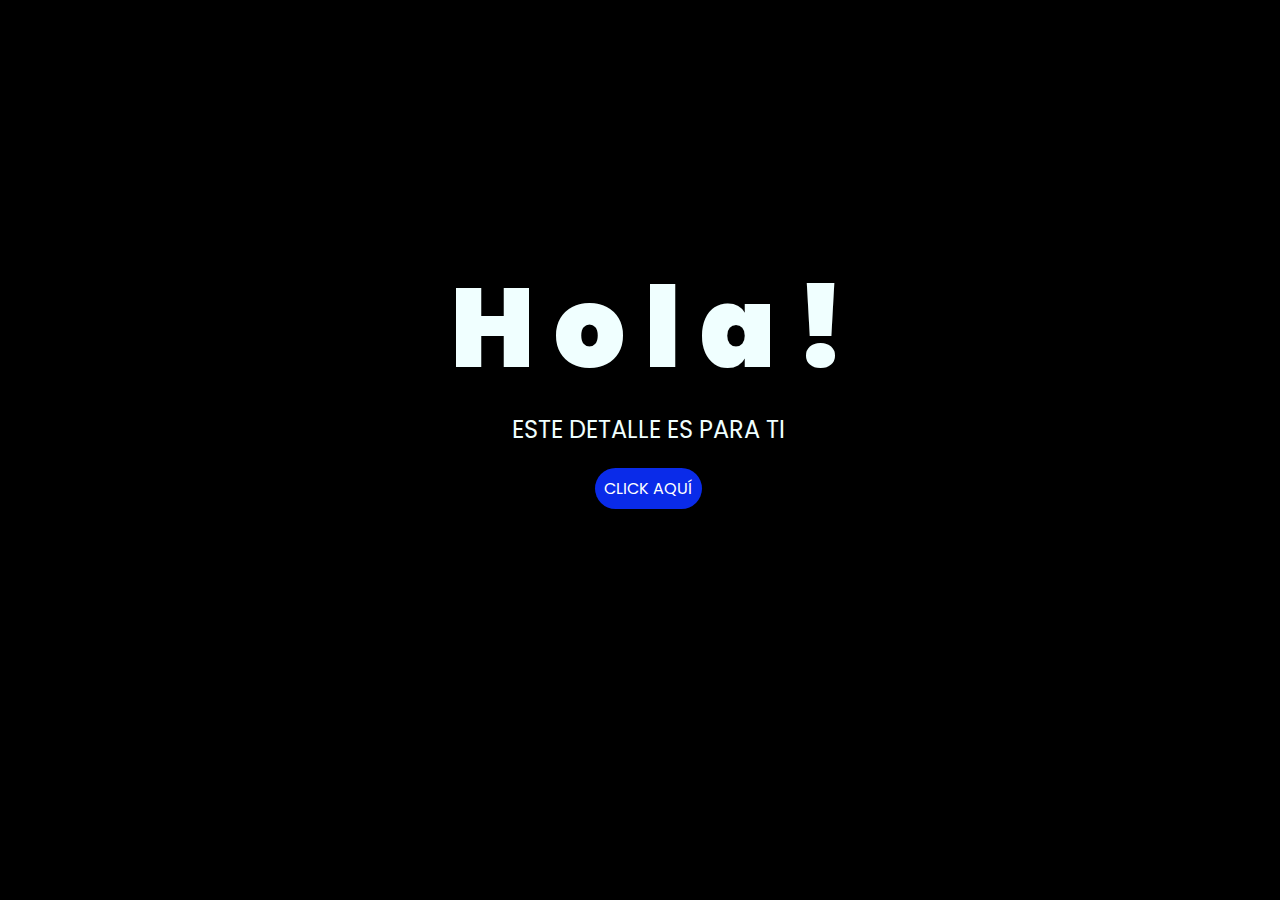
<file: index.html>
<!DOCTYPE html>
<html lang="es">

<head>
    <meta charset="UTF-8">
    <meta http-equiv="X-UA-Compatible" content="IE=edge">
    <meta name="viewport" content="width=device-width, initial-scale=1.0">
    <link rel="stylesheet" href="style2.css">
    <link rel="icon" href="img/flowers.png" type="image/x-icon">
    <title>Retrato-N</title>
</head>

<body>
    <div class="greetings">
        <span>H</span>
        <span>o</span>
        <span>l</span>
        <span>a</span>
        <span>!</span>
    </div>
    <div class="description">
        <span>ESTE DETALLE ES PARA TI</span>
    </div>
    <div class="button">
        <button class="botones">
            <a href="paso2.html" style="color: #fff;">CLICK AQUÍ</a>
        </button>
    </div>

</body>

</html>
</file>
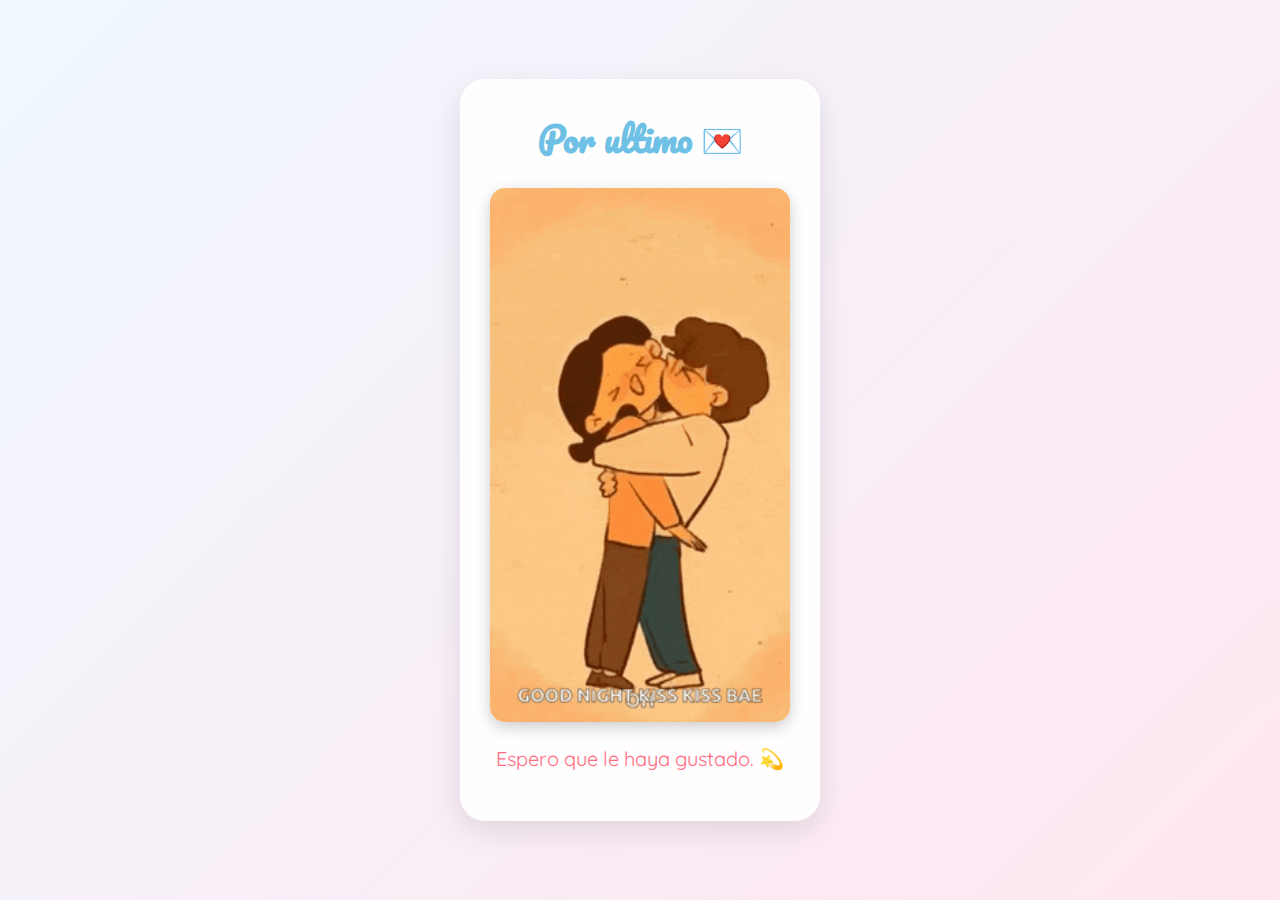
<file: final.html>
<!DOCTYPE html>
<html lang="es">
<head>
    <meta charset="UTF-8">
    <meta name="viewport" content="width=device-width, initial-scale=1.0">
    <title>Un momento más contigo...</title>
    <link href="https://fonts.googleapis.com/css2?family=Pacifico&family=Quicksand:wght@400;700&display=swap" rel="stylesheet">
    <style>
        :root {
            --blue: #6ec1e4;
            --pink: #ff6b81;
            --white: #fff;
        }

        * {
            margin: 0;
            padding: 0;
            box-sizing: border-box;
        }

        body {
            background: linear-gradient(135deg, #f0f8ff, #ffe6f0);
            font-family: 'Quicksand', sans-serif;
            display: flex;
            justify-content: center;
            align-items: center;
            height: 100vh;
            text-align: center;
            color: var(--pink);
        }

        .container {
            padding: 30px;
            border-radius: 25px;
            background-color: rgba(255,255,255,0.9);
            box-shadow: 0 10px 30px rgba(0,0,0,0.1);
            animation: fadeIn 2s ease;
        }

        @keyframes fadeIn {
            from { opacity: 0; transform: scale(0.9); }
            to { opacity: 1; transform: scale(1); }
        }

        h1 {
            font-family: 'Pacifico', cursive;
            color: var(--blue);
            font-size: 34px;
            margin-bottom: 20px;
        }

        .gif {
            width: 300px;
            border-radius: 15px;
            box-shadow: 0 5px 15px rgba(0,0,0,0.2);
        }

        p {
            font-size: 20px;
            margin: 20px 0;
            color: var(--pink);
        }

        audio {
            display: none;
        }
    </style>
</head>
<body>

    <div class="container">
        <h1>Por ultimo 💌</h1>
        <img src="kiss.gif" alt="Besos" class="gif">
        <p>Espero que le haya gustado. 💫</p>
    </div>

    <audio src="ChachaCut.mp3" autoplay loop></audio>

</body>
</html>
</file>
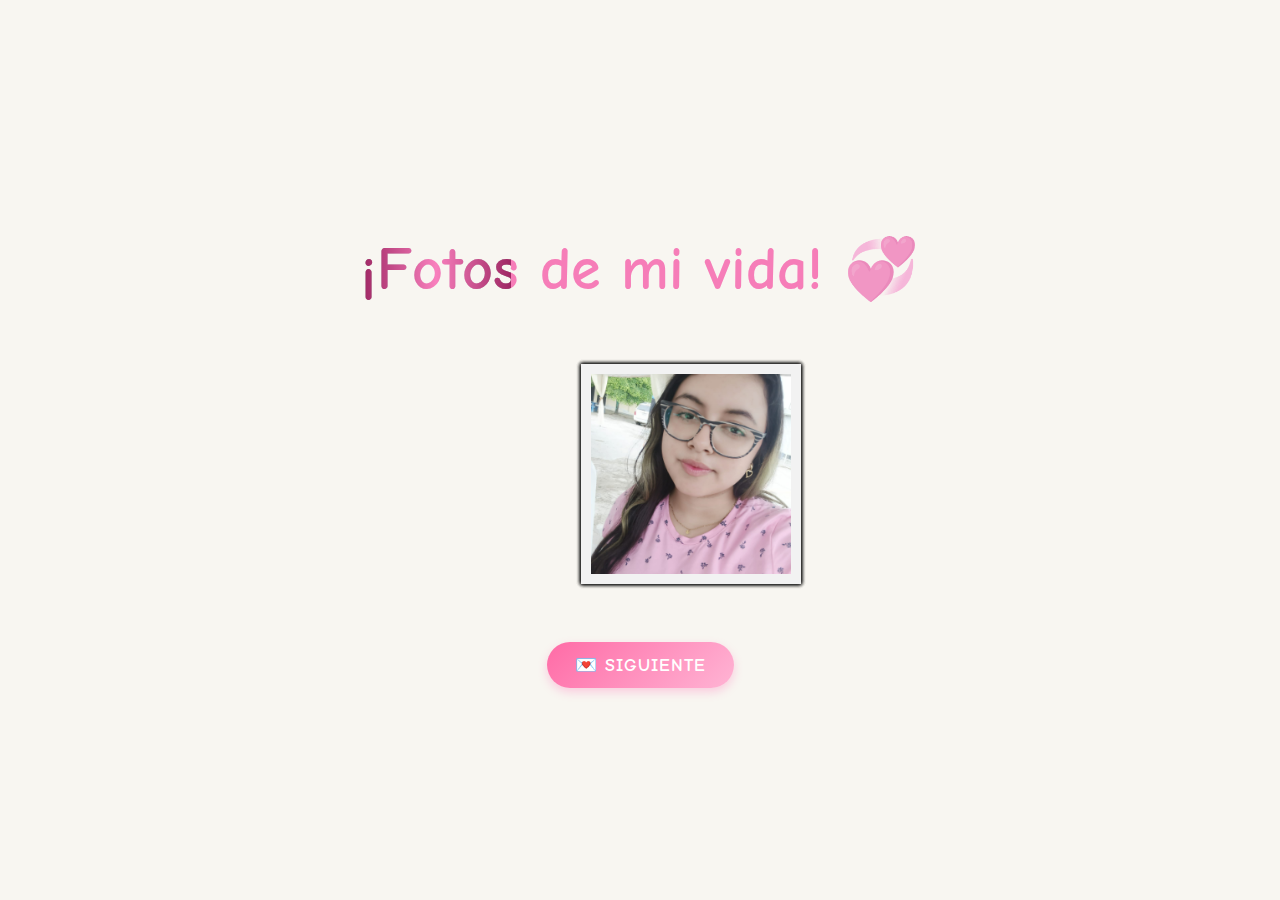
<file: paso2.html>
<!DOCTYPE html>
<html lang="en">
<head>
  <meta charset="UTF-8">
  <meta name="viewport" content="width=device-width, initial-scale=1.0">
  <title>Sorpresa Fotos</title>
  <link rel="stylesheet" href="style.css">
  <link rel="preconnect" href="https://fonts.googleapis.com">
  <link rel="preconnect" href="https://fonts.gstatic.com" crossorigin>
  <link href="https://fonts.googleapis.com/css2?family=Comic+Neue:wght@300;400;700&display=swap" rel="stylesheet">
</head>
<body>

    <div id="encabezado-container">
        <div id="brillo">¡Fotos de mi vida! 💞</div>
    </div>
    
    <div class="galeria">
        <img src="img/1.jpeg" >
        <img src="img/2.jpeg" >
        <img src="img/3.jpeg" >
        <img src="img/4.jpeg" >
        <img src="img/5.jpeg" >
        <img src="img/6.jpeg" >
        <img src="img/7.png" >

    </div>
    
    

    <audio src="lobonita_PTVeUmdy.mp3" autoplay></audio>


    <br>
    <p> </p>

    <button class="button" onclick="window.location.href='carta.html'">💌 Siguiente</button>

   
</body>
</html>
</file>
<file: style2.css>
@import url('https://fonts.googleapis.com/css2?family=Poppins:ital,wght@0,500;1,900&display=swap');
*{
    font-family: 'Poppins',cursive;
}
body{
    color: azure;
    width: 100%;
    height: 82vh;
    display: flex;
    flex-direction: column;
    align-items: center;
    justify-content: center;
    background-color: black;
    /* padding-top: -30; */
}

.botones{
    padding: 9px;
    border-radius: 80px;
    background-color: transparent;
    border: none;
}

.botones a{
    background-color: #0a2be9;
    padding: 9px;
    border-radius: 80px;
    -webkit-border-radius: 80px;
    -moz-border-radius: 80px;
    -ms-border-radius: 80px;
    -o-border-radius: 80px;

}

.botones a:focus{
    background-color: rgb(50, 194, 194);
}

.greetings{
    font-size: 7rem;
    font-weight: 900;
}
.greetings > span{
    animation: glow 2.5s ease-in-out infinite;
}
@keyframes glow{
    0%, 100%{
        color: #fff;
        text-shadow: 0 0 12px #39c6d6, 0 0 50px #39c6d6, 0 0 100px #39c6d6;
    }
    10%, 90%{
        color: #111;
        text-shadow: none;
    }
}
.greetings > span:nth-child(2){
    animation-delay: .2s ;
}
.greetings > span:nth-child(3){
    animation-delay: .4s ;
}
.greetings > span:nth-child(4){
    animation-delay: .6s;
}
.greetings > span:nth-child(5){
    animation-delay: .8s;
}
.greetings > span:nth-child(6){
    animation-delay: 1s;
}

.description{
    font-size: 1.5rem;
    margin-bottom: 20px;
}

.button a{
    text-decoration: none;
    font-size: 1rem;
    color: #111;
}

@media screen and (max-width:574px){
    .greetings{
        display: block;
        font-size: 4rem;
        font-weight: 800;
        text-align: center;
    }
    .description{
        font-size: 2rem;
    }
    
    .button a{
        font-size: 1rem;
    }
}
</file>
<file: style.css>
* {
    margin: 0;
    padding: 0;
    box-sizing: border-box;
    font-family: "Comic Neue", serif;
}

body {
    min-height: 100vh;
    display: grid;
    place-content: center;
    background: #f8f6f1;
    overflow: hidden;
}

#encabezado-container {
    display: flex;
    justify-content: center;
    align-items: center;
    margin-top: 20px;
    margin-bottom: 60px;
}

#brillo {
    font-size: 60px;
    font-weight: bold;
    color: rgba(255, 0, 102, 0.3);
    z-index: 10;
    background: -webkit-gradient(linear, left top, right top, from(#222), to(#222), color-stop(0.5, #fff)) 0 0 no-repeat;
    -webkit-background-size: 150px;
    -webkit-background-clip: text;
    -webkit-animation-name: brillo;
    -webkit-animation-duration: 3s;
    -webkit-animation-iteration-count: infinite;
    text-shadow: 0 0px 0px rgba(233, 85, 189, 0.419);
}

@-webkit-keyframes brillo {
    0%, 10% { background-position: -1000px; }
    20% { background-position: top left; }
    90% { background-position: top right; }
    100% { background-position: 1000px; }
}

.galeria {
    --d: 10s; 
    display: grid;
    place-items: center;
    width: 220px;
    margin-left: 220px;
}

.galeria > img {
    grid-area: 1/1;
    width: 100%;
    aspect-ratio: 1;
    object-fit: cover;
    border: 10px solid #f2f2f2;
    box-shadow: 0 0 4px #0007;
    z-index: 2;
    animation: slide var(--d) infinite, z-order var(--d) infinite steps(1);
}

.galeria img:last-child {
    animation-name: slide, z-order-last;
}

.galeria > img:nth-child(1) { animation-delay: calc(  0 * 1.42857s); --r: 16deg; }
.galeria > img:nth-child(2) { animation-delay: calc(-1 * 1.42857s); --r: -1deg; }
.galeria > img:nth-child(3) { animation-delay: calc(-2 * 1.42857s); --r: -19deg; }
.galeria > img:nth-child(4) { animation-delay: calc(-3 * 1.42857s); --r: 6deg; }
.galeria > img:nth-child(5) { animation-delay: calc(-4 * 1.42857s); --r: -8deg; }
.galeria > img:nth-child(6) { animation-delay: calc(-5 * 1.42857s); --r: 10deg; }
.galeria > img:nth-child(7) { animation-delay: calc(-6 * 1.42857s); --r: -12deg; }


@keyframes slide {
    10% { transform: translateX(120%) rotate(var(--r)); }
    0%, 100%, 20% { transform: translateX(0%) rotate(var(--r)); }
}

@keyframes z-order {
    10%, 20% { z-index: 1; }
    80% { z-index: 2; }
}

@keyframes z-order-last {
    10%, 20% { z-index: 1; }
    90% { z-index: 2; }
}

@media only screen and (max-width: 600px) {
    #brillo { font-size: 22px; }
    
    .galeria {
        width: 150px;
        margin-left: 60px;
    }
}

.button {
    background: linear-gradient(135deg, #ff6ba6, #ffb4d4);
    color: white;
    font-size: 18px;
    padding: 12px 28px;
    border: none;
    border-radius: 50px;
    box-shadow: 0 4px 10px rgba(255, 105, 180, 0.3);
    cursor: pointer;
    transition: all 0.3s ease;
    display: block;
    margin: 40px auto 0;
    font-weight: bold;
    letter-spacing: 1px;
    text-transform: uppercase;
}

.button:hover {
    transform: scale(1.05);
    box-shadow: 0 6px 14px rgba(255, 105, 180, 0.5);
    background: linear-gradient(135deg, #ff4181, #ffa6cb);
}
</file>
